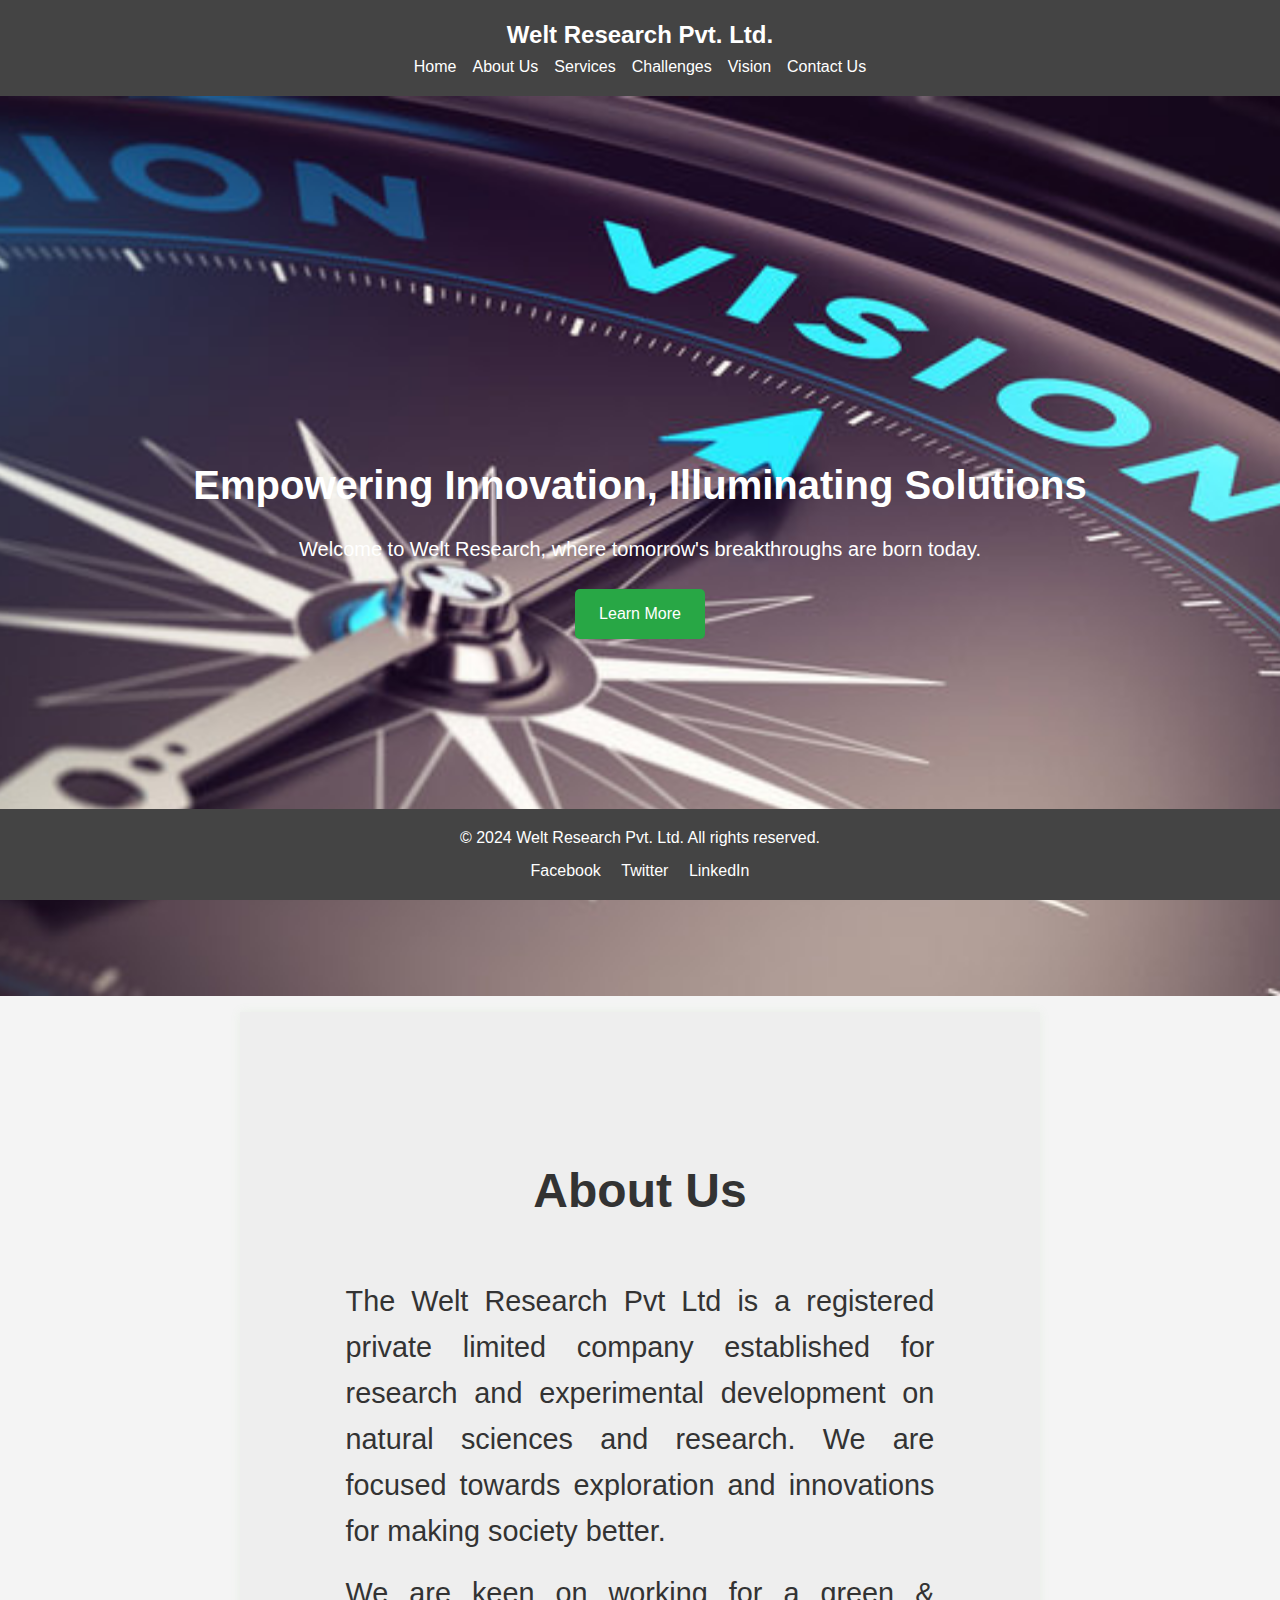
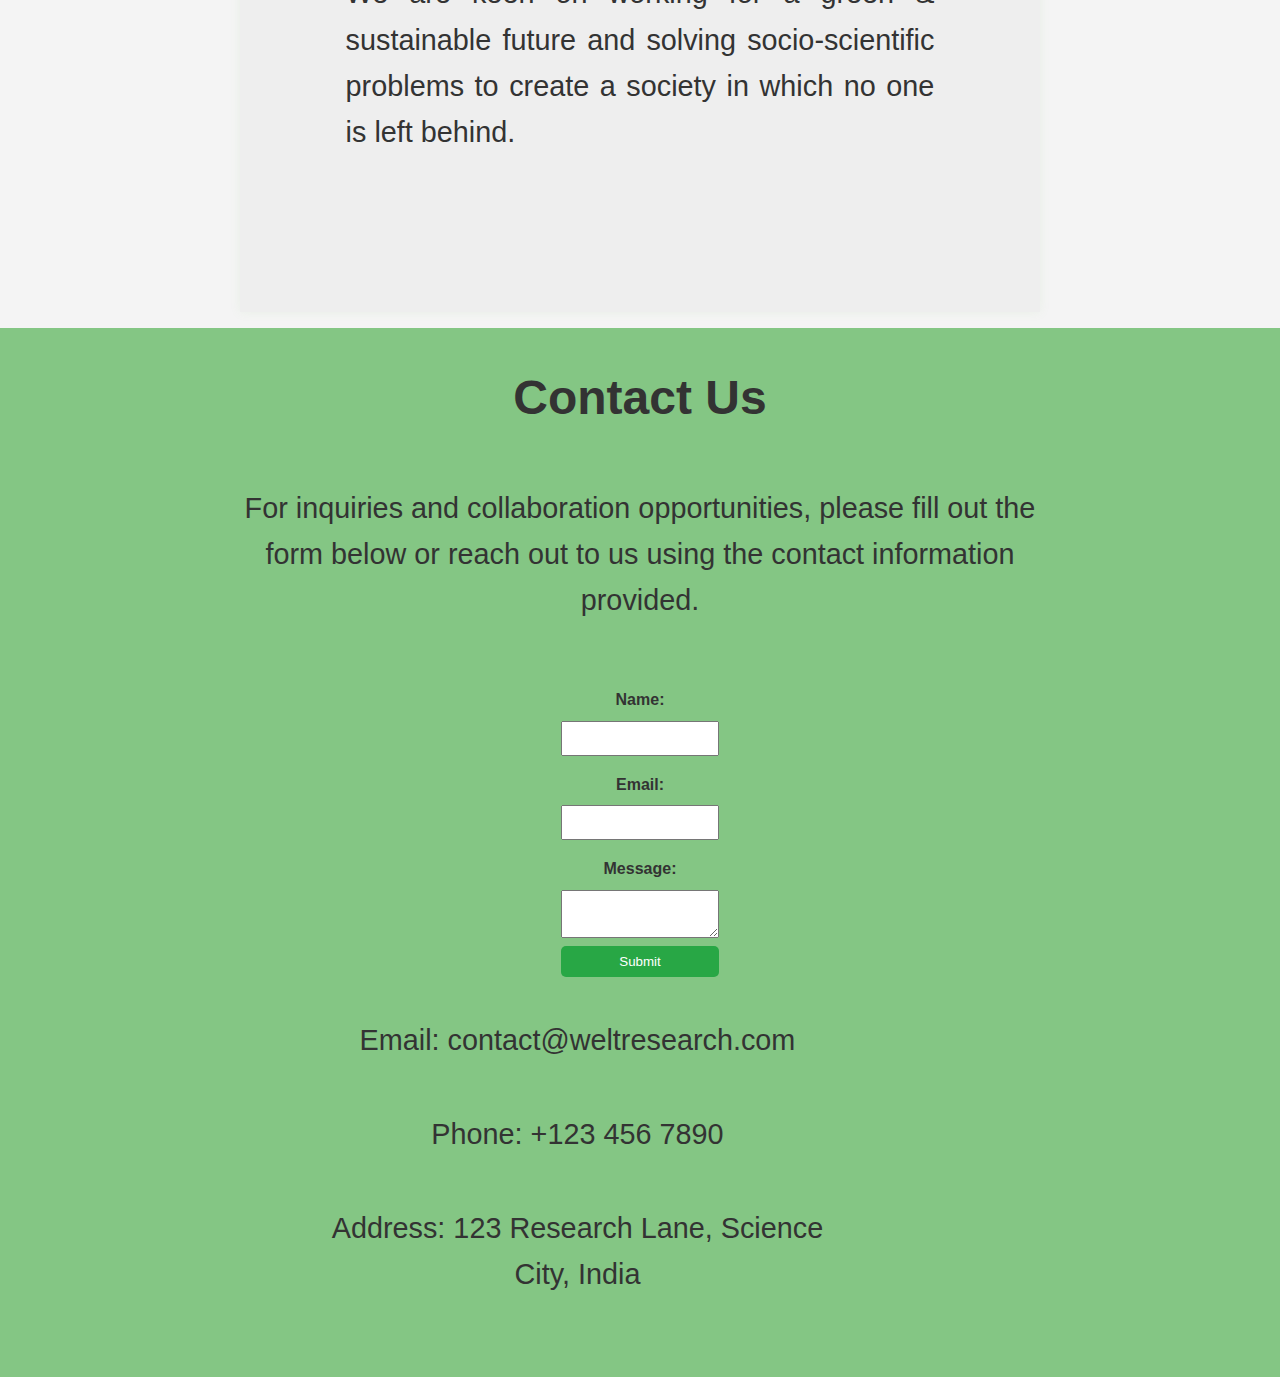
<file: welt design layout/index.html>
<!DOCTYPE html>
<html lang="en">
<head>
  <meta charset="UTF-8">
  <meta name="viewport" content="width=device-width, initial-scale=1.0">
  <title>Welt Research Pvt. Ltd.</title>
  <style>
    /* General Section Styles */
    section {
      padding: 2rem;
      text-align: center;
      display: flex;
      flex-direction: column;
      justify-content: center;
      align-items: center;
      min-height: 100vh;
    }

    /* About Us Section */
    .about {
      background: #7dc180;
      box-shadow: 0 0 10px rgba(141, 202, 114, 0.1);
      width: 100%;
      max-width: 800px;
      margin: 1rem auto;
      padding: 2rem;
    }

    .about p {
      text-align: justify;
      margin-bottom: 1rem;
    }
  </style>
  <link rel="stylesheet" href="styles.css">
</head>
<body>
  <!-- Header Section -->
  <header>
    <div class="logo">Welt Research Pvt. Ltd.</div>
    <nav>
      <ul>
        <li><a href="index.html">Home</a></li>
        <li><a href="about.html">About Us</a></li>
        <li><a href="services.html">Services</a></li>
        <li><a href="challenges.html">Challenges</a></li>
        <li><a href="vision.html">Vision</a></li>
        <li><a href="contact.html">Contact Us</a></li>
      </ul>
    </nav>
  </header>

  <!-- Hero Section -->
  <section class="hero">
    <h1>Empowering Innovation, Illuminating Solutions</h1>
    <p>Welcome to Welt Research, where tomorrow's breakthroughs are born today.</p>
    <a href="#learn-more" class="cta-button">Learn More</a>
  </section>

  <!-- About Us Section -->
  <section id="about" class="about">
    <h2>About Us</h2>
    <p>The Welt Research Pvt Ltd is a registered private limited company established for research and experimental development on natural sciences and research. We are focused towards exploration and innovations for making society better.</p>
    <p>We are keen on working for a green & sustainable future and solving socio-scientific problems to create a society in which no one is left behind.</p>
  </section>

  <!-- Contact Us Section -->
  <section id="contact" class="contact">
    <h2>Contact Us</h2>
    <p>For inquiries and collaboration opportunities, please fill out the form below or reach out to us using the contact information provided.</p>
    <form action="#" method="post">
      <label for="name">Name:</label>
      <input type="text" id="name" name="name" required>
      <label for="email">Email:</label>
      <input type="email" id="email" name="email" required>
      <label for="message">Message:</label>
      <textarea id="message" name="message" required></textarea>
      <button type="submit">Submit</button>
    </form>
    <div class="contact-info">
      <p>Email: contact@weltresearch.com</p>
      <p>Phone: +123 456 7890</p>
      <p>Address: 123 Research Lane, Science City, India</p>
    </div>
  </section>

  <!-- Footer Section -->
  <footer>
    <div class="footer-content">
      <p>&copy; 2024 Welt Research Pvt. Ltd. All rights reserved.</p>
      <div class="social-media">
        <a href="#facebook">Facebook</a>
        <a href="#twitter">Twitter</a>
        <a href="#linkedin">LinkedIn</a>
      </div>
    </div>
  </footer>
</body>
</html>
</file>
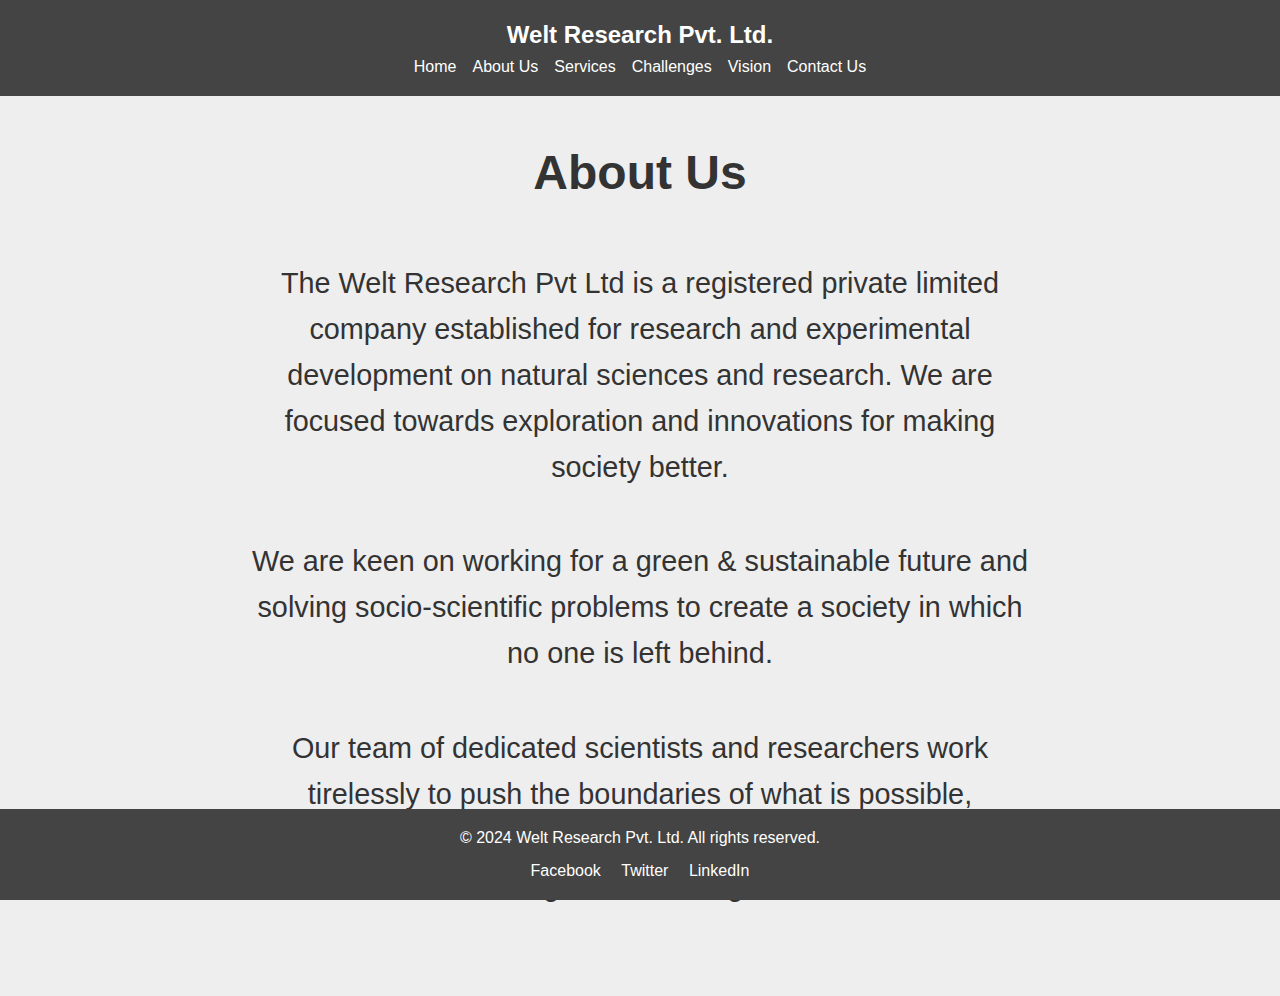
<file: welt design layout/about.html>
<!DOCTYPE html>
<html lang="en">
<head>
  <meta charset="UTF-8">
  <meta name="viewport" content="width=device-width, initial-scale=1.0">
  <title>About Us - Welt Research Pvt. Ltd.</title>
  <link rel="stylesheet" href="styles.css">
</head>
<body>
  <!-- Header Section -->
  <header>
    <div class="logo">Welt Research Pvt. Ltd.</div>
    <nav>
      <ul>
        <li><a href="index.html">Home</a></li>
        <li><a href="about.html">About Us</a></li>
        <li><a href="services.html">Services</a></li>
        <li><a href="challenges.html">Challenges</a></li>
        <li><a href="vision.html">Vision</a></li>
        <li><a href="contact.html">Contact Us</a></li>
      </ul>
    </nav>
  </header>

  <!-- About Us Section -->
  <section class="about">
    <h2>About Us</h2>
    <p>The Welt Research Pvt Ltd is a registered private limited company established for research and experimental development on natural sciences and research. We are focused towards exploration and innovations for making society better.</p>
    <p>We are keen on working for a green & sustainable future and solving socio-scientific problems to create a society in which no one is left behind.</p>
    <p>Our team of dedicated scientists and researchers work tirelessly to push the boundaries of what is possible, leveraging the latest technologies and methodologies to achieve groundbreaking results.</p>
  </section>

  <!-- Footer Section -->
  <footer>
    <div class="footer-content">
      <p>&copy; 2024 Welt Research Pvt. Ltd. All rights reserved.</p>
      <div class="social-media">
        <a href="#facebook">Facebook</a>
        <a href="#twitter">Twitter</a>
        <a href="#linkedin">LinkedIn</a>
      </div>
    </div>
  </footer>
</body>
</html>
</file>
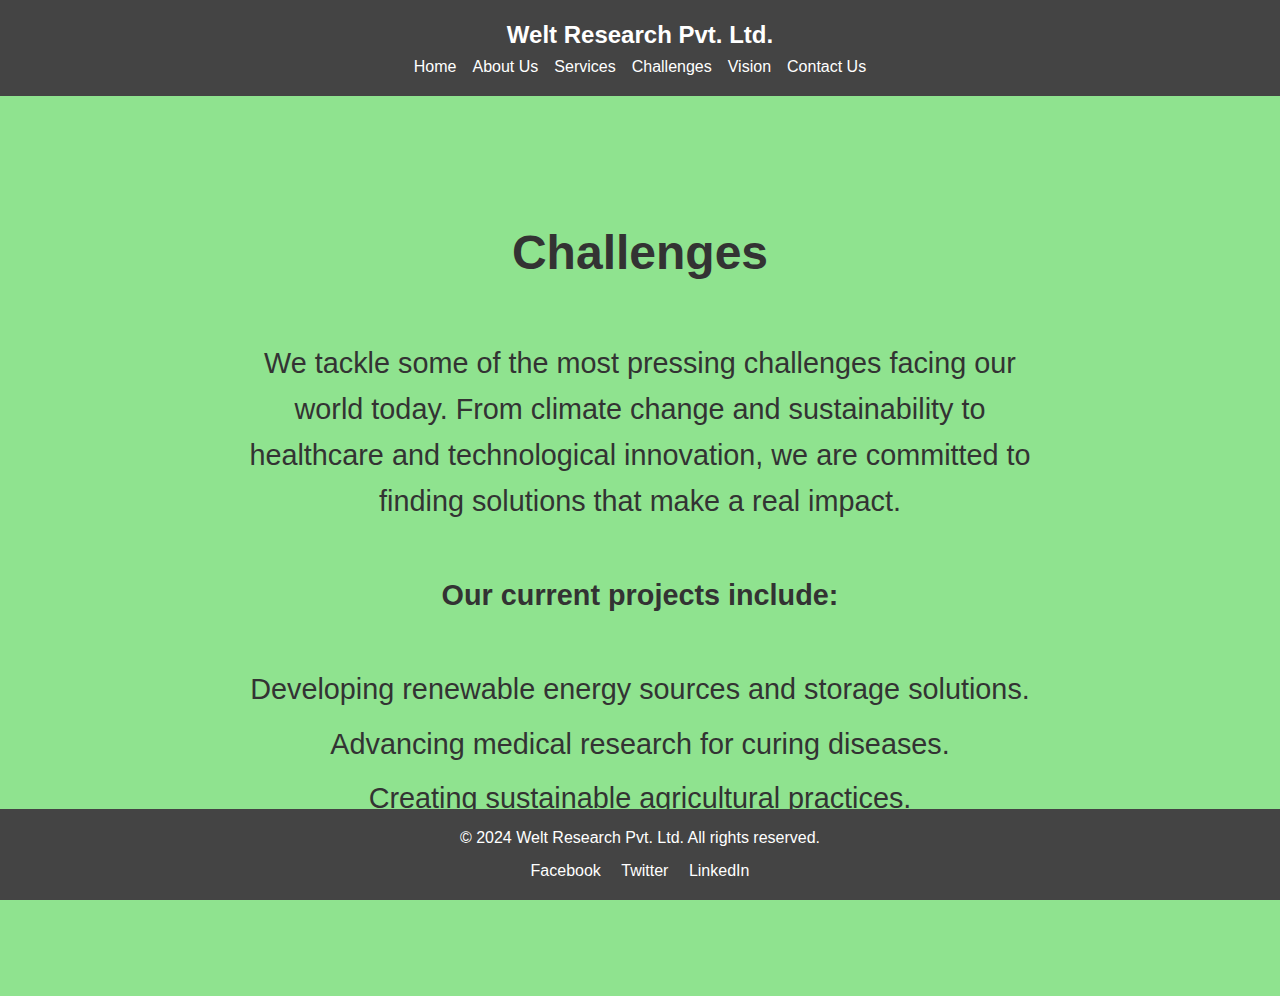
<file: welt design layout/challenges.html>
<!DOCTYPE html>
<html lang="en">
<head>
  <meta charset="UTF-8">
  <meta name="viewport" content="width=device-width, initial-scale=1.0">
  <title>Challenges - Welt Research Pvt. Ltd.</title>
  <link rel="stylesheet" href="styles.css">
</head>
<body>
  <!-- Header Section -->
  <header>
    <div class="logo">Welt Research Pvt. Ltd.</div>
    <nav>
      <ul>
        <li><a href="index.html">Home</a></li>
        <li><a href="about.html">About Us</a></li>
        <li><a href="services.html">Services</a></li>
        <li><a href="challenges.html">Challenges</a></li>
        <li><a href="vision.html">Vision</a></li>
        <li><a href="contact.html">Contact Us</a></li>
      </ul>
    </nav>
  </header>

  <!-- Challenges Section -->
  <section id="challenges" class="challenges">
    <h2>Challenges</h2>
    <p>We tackle some of the most pressing challenges facing our world today. From climate change and sustainability to healthcare and technological innovation, we are committed to finding solutions that make a real impact.</p>
    <p><b>Our current projects include:</b></p>
    <ul>
      <li>Developing renewable energy sources and storage solutions.</li>
      <li>Advancing medical research for curing diseases.</li>
      <li>Creating sustainable agricultural practices.</li>
    </ul>
  </section>

  <!-- Footer Section -->
  <footer>
    <div class="footer-content">
      <p>&copy; 2024 Welt Research Pvt. Ltd. All rights reserved.</p>
      <div class="social-media">
        <a href="#facebook">Facebook</a>
        <a href="#twitter">Twitter</a>
        <a href="#linkedin">LinkedIn</a>
      </div>
    </div>
  </footer>
</body>
</html>
</file>
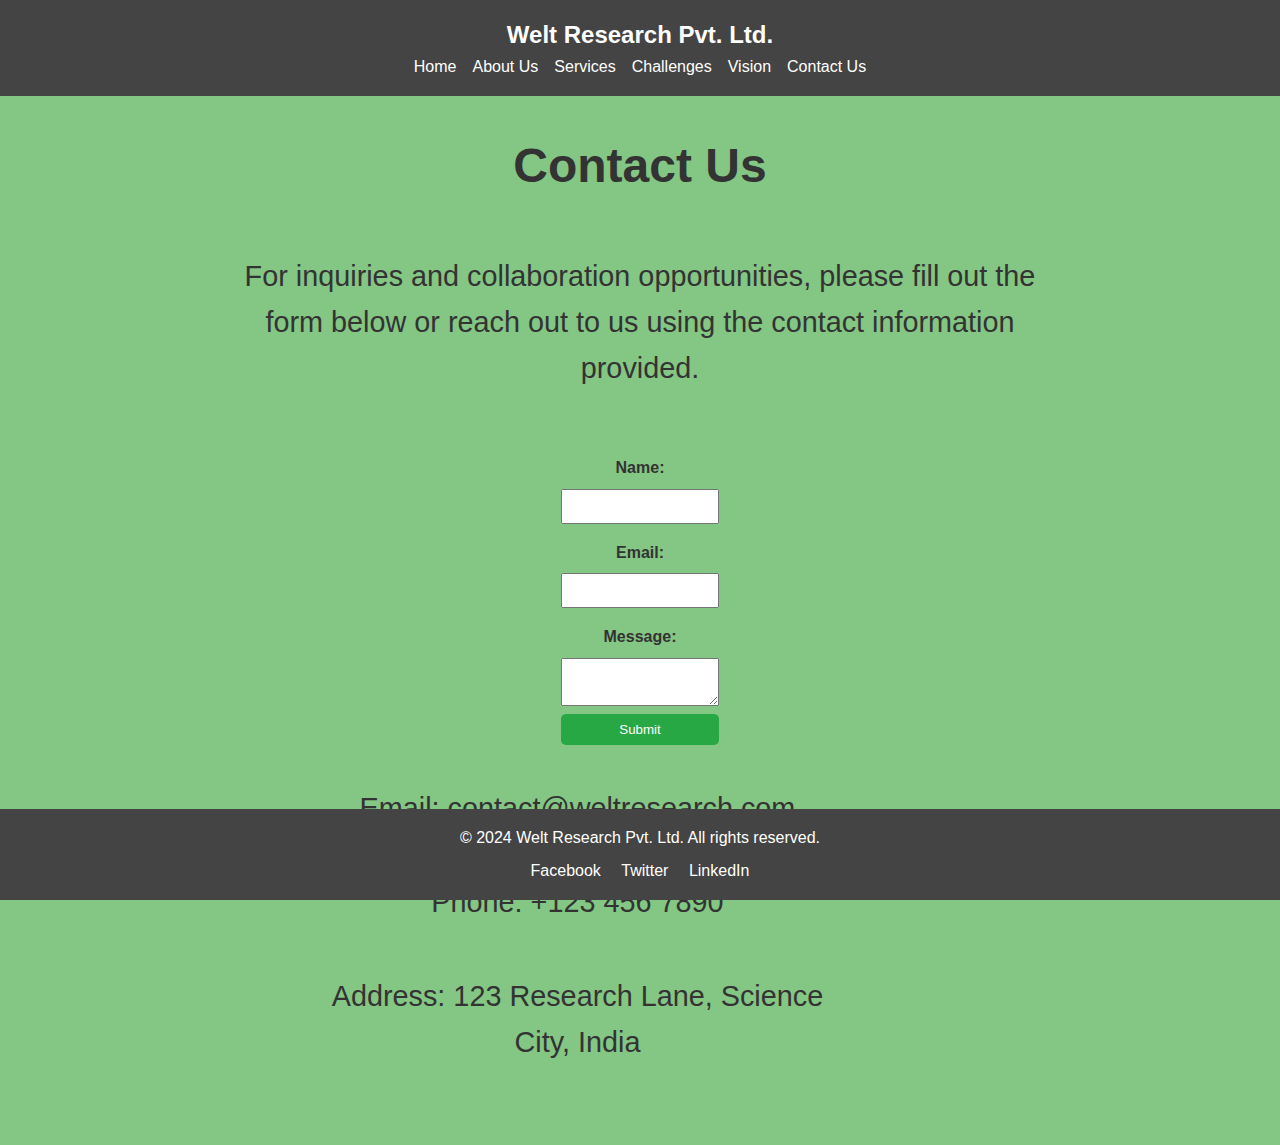
<file: welt design layout/contact.html>
<!DOCTYPE html>
<html lang="en">
<head>
  <meta charset="UTF-8">
  <meta name="viewport" content="width=device-width, initial-scale=1.0">
  <title>Contact Us - Welt Research Pvt. Ltd.</title>
  <link rel="stylesheet" href="styles.css">
</head>
<body>
  <!-- Header Section -->
  <header>
    <div class="logo">Welt Research Pvt. Ltd.</div>
    <nav>
      <ul>
        <li><a href="index.html">Home</a></li>
        <li><a href="about.html">About Us</a></li>
        <li><a href="services.html">Services</a></li>
        <li><a href="challenges.html">Challenges</a></li>
        <li><a href="vision.html">Vision</a></li>
        <li><a href="contact.html">Contact Us</a></li>
      </ul>
    </nav>
  </header>

  <!-- Contact Us Section -->
  <section class="contact">
    <h2>Contact Us</h2>
    <p>For inquiries and collaboration opportunities, please fill out the form below or reach out to us using the contact information provided.</p>
    <form action="#" method="post">
      <label for="name">Name:</label>
      <input type="text" id="name" name="name" required>
      <label for="email">Email:</label>
      <input type="email" id="email" name="email" required>
      <label for="message">Message:</label>
      <textarea id="message" name="message" required></textarea>
      <button type="submit">Submit</button>
    </form>
    <div class="contact-info">
      <p>Email: contact@weltresearch.com</p>
      <p>Phone: +123 456 7890</p>
      <p>Address: 123 Research Lane, Science City, India</p>
    </div>
  </section>

  <!-- Footer Section -->
  <footer>
    <div class="footer-content">
      <p>&copy; 2024 Welt Research Pvt. Ltd. All rights reserved.</p>
      <div class="social-media">
        <a href="#facebook">Facebook</a>
        <a href="#twitter">Twitter</a>
        <a href="#linkedin">LinkedIn</a>
      </div>
    </div>
  </footer>
</body>
</html>
</file>
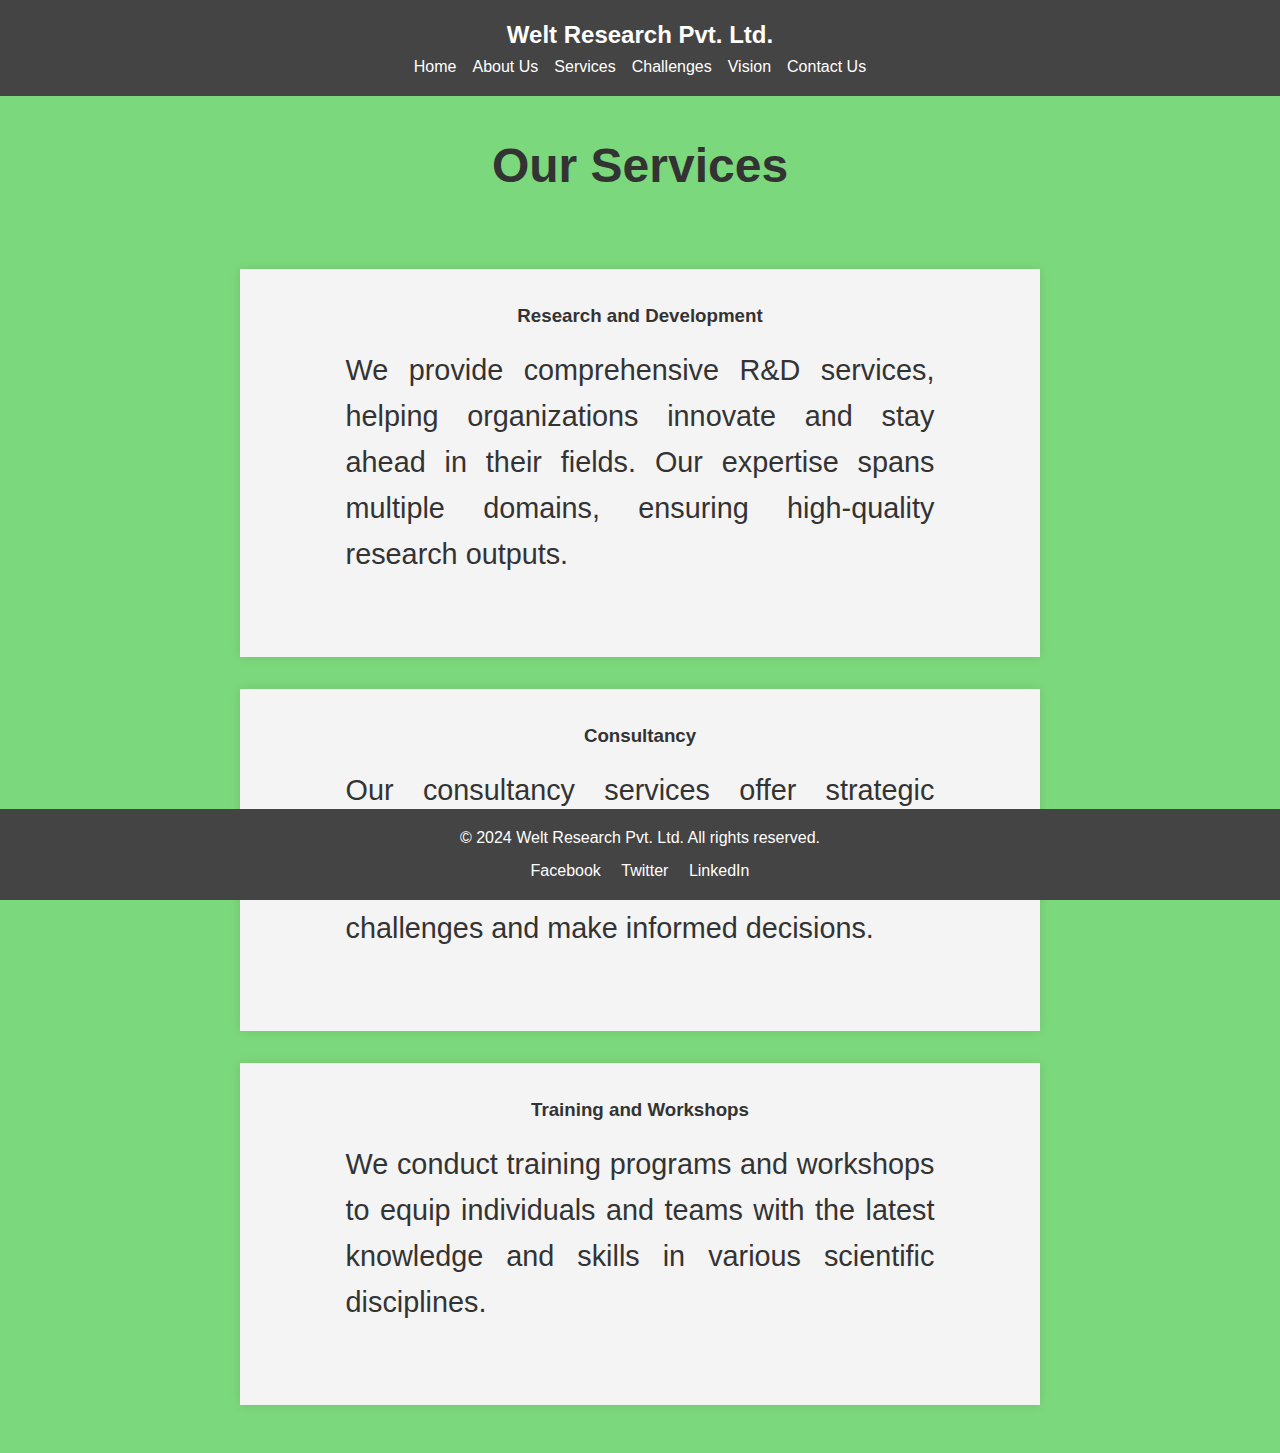
<file: welt design layout/services.html>
<!DOCTYPE html>
<html lang="en">
<head>
  <meta charset="UTF-8">
  <meta name="viewport" content="width=device-width, initial-scale=1.0">
  <title>Services - Welt Research Pvt. Ltd.</title>
  <style>
.services {
  padding: 2rem;
  text-align: center;
  display: flex;
  flex-direction: column;
  justify-content: center;
  align-items: center;
  min-height: 100vh;
}

.service-item {
  width: 100%;
  max-width: 800px;
  background: #f4f4f4;
  margin: 1rem 0;
  padding: 2rem;
  display: flex;
  flex-direction: column;
  justify-content: space-between;
  align-items: center;
  box-shadow: 0 0 10px rgba(0, 0, 0, 0.1);
}

.service-item h3 {
  margin-bottom: 1rem;
}

.service-item p {
  flex-grow: 1;
  text-align: justify;
}

  </style>
  <link rel="stylesheet" href="styles.css">
</head>
<body>
  <!-- Header Section -->
  <header>
    <div class="logo">Welt Research Pvt. Ltd.</div>
    <nav>
      <ul>
        <li><a href="index.html">Home</a></li>
        <li><a href="about.html">About Us</a></li>
        <li><a href="services.html">Services</a></li>
        <li><a href="challenges.html">Challenges</a></li>
        <li><a href="vision.html">Vision</a></li>
        <li><a href="contact.html">Contact Us</a></li>
      </ul>
    </nav>
  </header>

  <!-- Services Section -->
  <section id="services" class="services">
    <h2>Our Services</h2>
    <div class="service-item">
      <h3>Research and Development</h3>
      <p>We provide comprehensive R&D services, helping organizations innovate and stay ahead in their fields. Our expertise spans multiple domains, ensuring high-quality research outputs.</p>
    </div>
    <div class="service-item">
      <h3>Consultancy</h3>
      <p>Our consultancy services offer strategic insights and expert guidance to help businesses navigate complex scientific challenges and make informed decisions.</p>
    </div>
    <div class="service-item">
      <h3>Training and Workshops</h3>
      <p>We conduct training programs and workshops to equip individuals and teams with the latest knowledge and skills in various scientific disciplines.</p>
    </div>
  </section>
  <!-- Footer Section -->
  <footer>
    <div class="footer-content">
      <p>&copy; 2024 Welt Research Pvt. Ltd. All rights reserved.</p>
      <div class="social-media">
        <a href="#facebook">Facebook</a>
        <a href="#twitter">Twitter</a>
        <a href="#linkedin">LinkedIn</a>
      </div>
    </div>
  </footer>
</body>
</html>
</file>
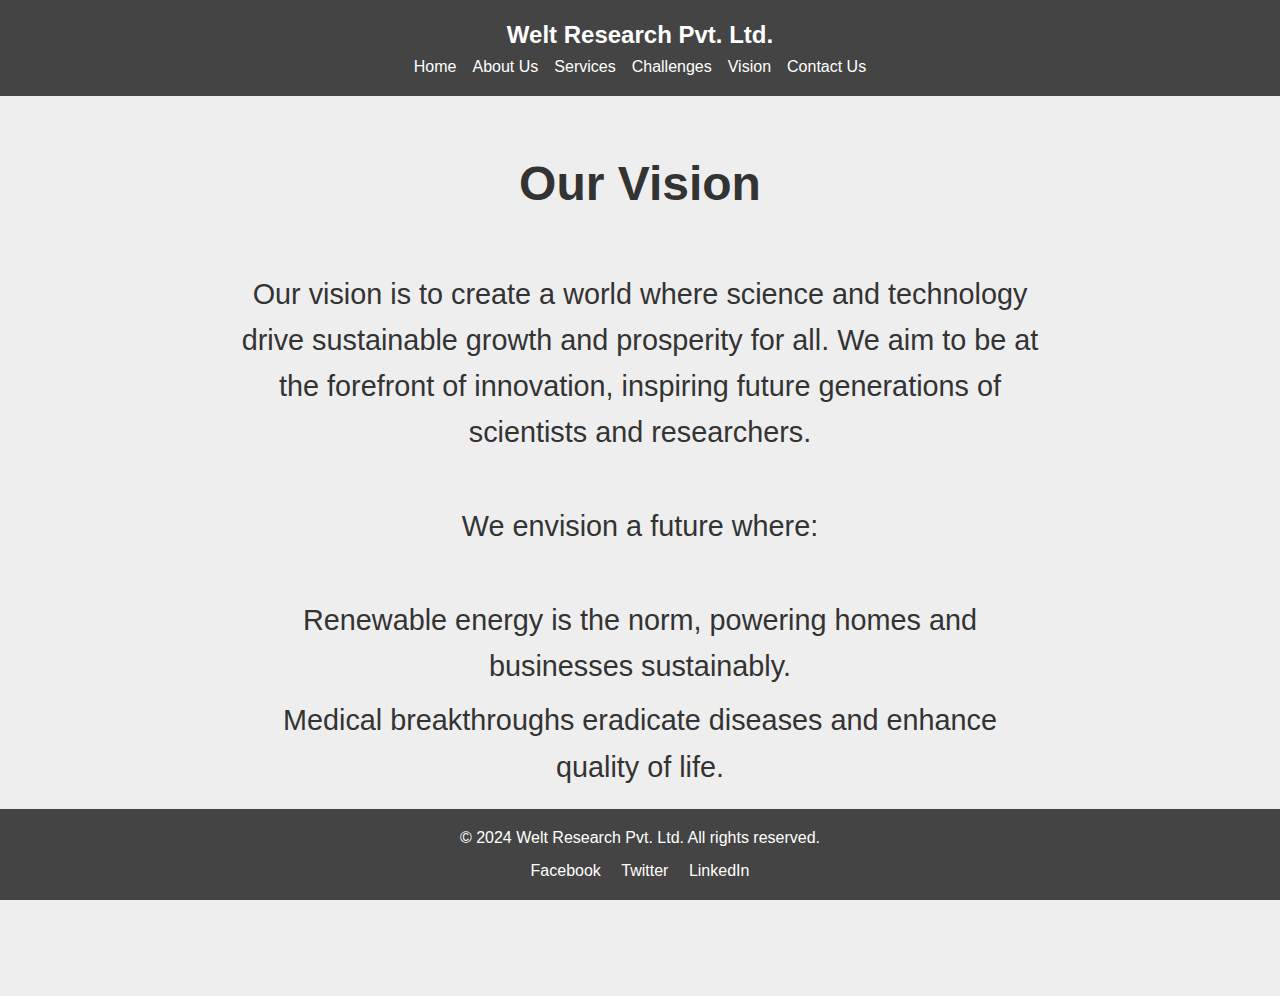
<file: welt design layout/vision.html>
<!DOCTYPE html>
<html lang="en">
<head>
  <meta charset="UTF-8">
  <meta name="viewport" content="width=device-width, initial-scale=1.0">
  <title>Vision - Welt Research Pvt. Ltd.</title>
  <link rel="stylesheet" href="styles.css">
</head>
<body>
  <!-- Header Section -->
  <header>
    <div class="logo">Welt Research Pvt. Ltd.</div>
    <nav>
      <ul>
        <li><a href="index.html">Home</a></li>
        <li><a href="about.html">About Us</a></li>
        <li><a href="services.html">Services</a></li>
        <li><a href="challenges.html">Challenges</a></li>
        <li><a href="vision.html">Vision</a></li>
        <li><a href="contact.html">Contact Us</a></li>
      </ul>
    </nav>
  </header>

  <!-- Vision Section -->
  <section id="vision" class="vision">
    <h2>Our Vision</h2>
    <p>Our vision is to create a world where science and technology drive sustainable growth and prosperity for all. We aim to be at the forefront of innovation, inspiring future generations of scientists and researchers.</p>
    <p>We envision a future where:</p>
    <ul>
      <li>Renewable energy is the norm, powering homes and businesses sustainably.</li>
      <li>Medical breakthroughs eradicate diseases and enhance quality of life.</li>
      <li>Advanced technologies create smart, efficient, and sustainable cities.</li>
    </ul>
  </section>

  <!-- Footer Section -->
  <footer>
    <div class="footer-content">
      <p>&copy; 2024 Welt Research Pvt. Ltd. All rights reserved.</p>
      <div class="social-media">
        <a href="#facebook">Facebook</a>
        <a href="#twitter">Twitter</a>
        <a href="#linkedin">LinkedIn</a>
      </div>
    </div>
  </footer>
</body>
</html>
</file>
<file: welt design layout/styles.css>
/* Basic Reset */
* {
  margin: 0;
  padding: 0;
  box-sizing: border-box;
}

/* Body and Font Settings */
body {
  font-family: Arial, sans-serif;
  line-height: 1.6;
  color: #333;
  background-color: #f4f4f4;
}

/* Header Styles */
header {
  background: #444;
  color: #fff;
  padding: 1rem 0;
  text-align: center;
}

header .logo {
  font-size: 1.5rem;
  font-weight: bold;
}

header nav ul {
  list-style: none;
  display: flex;
  justify-content: center;
  gap: 1rem;
}

header nav ul li a {
  color: #fff;
  text-decoration: none;
  font-size: 1rem;
}

header nav ul li a:hover {
  text-decoration: underline;
}

/* Hero Section Styles */
.hero {
  background: url('hero-image.jpg') no-repeat center center/cover;
  color: #fff;
  padding: 5rem 2rem;
  text-align: center;
}

.hero h1 {
  font-size: 2.5rem;
  margin-bottom: 1rem;
}

.hero p {
  font-size: 1.25rem;
  margin-bottom: 1.5rem;
}

.hero .cta-button {
  background: #28a745;
  color: #fff;
  padding: 0.75rem 1.5rem;
  text-decoration: none;
  border-radius: 5px;
}

.hero .cta-button:hover {
  background: #218838;
}

/* Section Styles */
section {
  padding: 2rem;
  text-align: center;
  display: flex;
  flex-direction: column;
  justify-content: center;
  align-items: center;
  min-height: 100vh;
}

section h2 {
  font-size: 3rem;
  margin-bottom: 3rem;
}

section p, section ul {
  font-size: 1.8rem;
  margin-bottom: 3rem;
  width: 80%;
  max-width: 800px;
}

@media (max-width: 768px) {
  section h2 {
    font-size: 2.5rem;
  }

  section p, section ul {
    font-size: 1rem;
  }
}

@media (max-width: 480px) {
  section h2 {
    font-size: 2rem;
  }

  section p, section ul {
    font-size: 0.875rem;
  }
}


section ul {
  list-style: none;
  padding: 0;
}

section ul li {
  margin-bottom: 0.5rem;
}

/* About Us Section */
.about {
  background: #eee;
}

/* Services Section */
.services {
  background: #7CD87C;
}

/* Challenges Section */
.challenges {
  background: #8FE38F;
}

/* Vision Section */
.vision {
  background: #eee;
}

/* Contact Us Section */
.contact {
  background:#84C684;
}

.contact form {
  display: flex;
  flex-direction: column;
  align-items: center;
}

.contact form label {
  margin-top: 1rem;
  font-weight: bold;
}

.contact form input, .contact form textarea, .contact form button {
  margin-top: 0.5rem;
  padding: 0.5rem;
  width: 80%;
  max-width: 400px;
}

.contact form button {
  background: #28a745;
  color: #fff;
  border: none;
  border-radius: 5px;
  cursor: pointer;
}

.contact form button:hover {
  background: #218838;
}

.contact .contact-info {
  margin-top: 2rem;
}

.contact .contact-info p {
  margin-top: 0.5rem;
}

/* Footer Styles */
footer {
  background: #444;
  color: #fff;
  text-align: center;
  padding: 1rem 0;
  position: fixed;
  width: 100%;
  bottom: 0;
}

.footer-content p {
  margin-bottom: 0.5rem;
}

.social-media a {
  color: #fff;
  text-decoration: none;
  margin: 0 0.5rem;
}

.social-media a:hover {
  text-decoration: underline;
}

/* Hero Section Styles */
.hero {
  background: url('images/coverphoto.jpg') no-repeat center center/cover;
  color: #fff;
  padding: 2rem 2rem;
  text-align: center;
  
  display: flex;
  height: 100vh;
  flex-direction: column;
  justify-content: center;
  align-items: center;
}

.hero h1 {
  font-size: 2.5rem;
  margin-bottom: 1rem;
}

.hero p {
  font-size: 1.25rem;
  margin-bottom: 1.5rem;
}

.hero .cta-button {
  background: #28a745;
  color: #fff;
  padding: 0.75rem 1.5rem;
  text-decoration: none;
  border-radius: 5px;
}

.hero .cta-button:hover {
  background: #218838;
}
</file>
